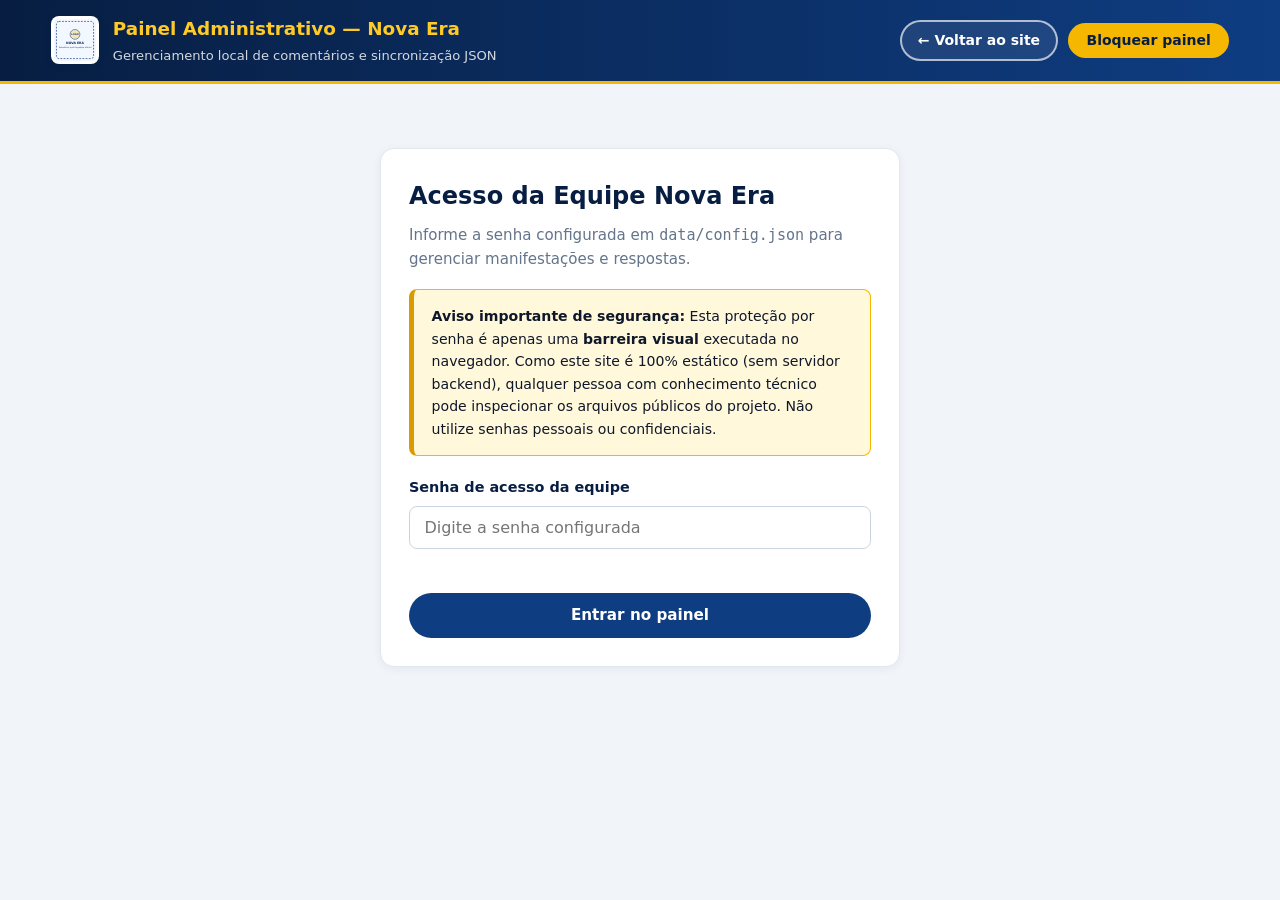
<file: admin.html>
<!DOCTYPE html>
<html lang="pt-BR">
<head>
  <meta charset="UTF-8" />
  <meta name="viewport" content="width=device-width, initial-scale=1.0" />
  <title>Painel Administrativo — Nova Era | Grêmio Estudantil</title>
  <meta name="robots" content="noindex, nofollow" />
  <link rel="icon" type="image/svg+xml" href="./assets/icons/favicon.svg" />
  <link rel="stylesheet" href="./css/style.css" />
  <link rel="stylesheet" href="./css/admin.css" />
</head>
<body class="admin-body">
  <header class="admin-header">
    <div class="container admin-header-inner">
      <div class="admin-brand">
        <div class="brand-logo-slot">
          <img
            src="./assets/logo/logo-placeholder.svg"
            alt="Logotipo Nova Era"
            width="42"
            height="42"
          />
        </div>
        <div>
          <h1>Painel Administrativo — Nova Era</h1>
          <p>Gerenciamento local de comentários e sincronização JSON</p>
        </div>
      </div>

      <div class="admin-header-actions">
        <a href="./index.html" class="btn btn-outline-light btn-sm">&larr; Voltar ao site</a>
        <button type="button" id="admin-logout-btn" class="btn btn-accent btn-sm" hidden>Bloquear painel</button>
      </div>
    </div>
  </header>

  <main class="container admin-main">
    <section id="admin-login-section" class="admin-login-wrapper">
      <div class="card admin-login-card">
        <h2>Acesso da Equipe Nova Era</h2>
        <p class="admin-login-desc">
          Informe a senha configurada em <code>data/config.json</code> para gerenciar manifestações e respostas.
        </p>

        <div class="security-warning" role="alert">
          <strong>Aviso importante de segurança:</strong>
          Esta proteção por senha é apenas uma <strong>barreira visual</strong> executada no navegador.
          Como este site é 100% estático (sem servidor backend), qualquer pessoa com conhecimento técnico pode
          inspecionar os arquivos públicos do projeto. Não utilize senhas pessoais ou confidenciais.
        </div>

        <form id="admin-login-form" novalidate>
          <div class="form-group">
            <label for="admin-password">Senha de acesso da equipe</label>
            <input
              type="password"
              id="admin-password"
              autocomplete="current-password"
              placeholder="Digite a senha configurada"
              required
            />
          </div>
          <p id="admin-login-error" class="field-error" aria-live="polite"></p>
          <button type="submit" class="btn btn-primary btn-block">Entrar no painel</button>
        </form>
      </div>
    </section>

    <section id="admin-panel-section" hidden>
      <div class="security-warning compact" role="note">
        <strong>Fluxo de publicação coletiva:</strong> As edições, exclusões e respostas feitas aqui ficam
        salvas no navegador (<code>localStorage</code>). Para publicar para todos os estudantes, clique em
        <strong>Exportar comentarios.json</strong> e substitua o arquivo <code>data/comentarios.json</code>
        no repositório do site.
      </div>

      <div class="stats-grid">
        <div class="stat-card">
          <span class="stat-label">Total de manifestações</span>
          <strong class="stat-value" id="stat-total">0</strong>
        </div>
        <div class="stat-card stat-answered">
          <span class="stat-label">Respondidos</span>
          <strong class="stat-value" id="stat-respondidos">0</strong>
        </div>
        <div class="stat-card stat-pending">
          <span class="stat-label">Aguardando resposta</span>
          <strong class="stat-value" id="stat-pendentes">0</strong>
        </div>
        <div class="stat-card stat-sync">
          <span class="stat-label">Alterações locais pendentes</span>
          <strong class="stat-value" id="stat-pendentes-sync">0</strong>
        </div>
      </div>

      <div class="card admin-toolbar">
        <div class="toolbar-filters">
          <div class="form-group no-margin">
            <label for="admin-search" class="sr-only">Buscar comentários</label>
            <input
              type="search"
              id="admin-search"
              placeholder="Buscar por nome, turma, ID ou mensagem..."
            />
          </div>
          <div class="form-group no-margin">
            <label for="admin-filter-status" class="sr-only">Filtrar por situação</label>
            <select id="admin-filter-status">
              <option value="todos">Todos os comentários</option>
              <option value="pendentes">Apenas pendentes</option>
              <option value="respondidos">Apenas respondidos</option>
            </select>
          </div>
        </div>

        <div class="toolbar-json-actions">
          <button type="button" id="btn-exportar-json" class="btn btn-accent">
            Exportar comentarios.json
          </button>
          <button type="button" id="btn-importar-json" class="btn btn-primary">
            Importar comentarios.json
          </button>
          <input type="file" id="input-importar-json" accept=".json,application/json" hidden />
          <button type="button" id="btn-resetar-local" class="btn btn-outline-danger">
            Sincronizar com JSON publicado
          </button>
        </div>
      </div>

      <div id="admin-status" class="status-message" aria-live="polite"></div>
      <div id="admin-comentarios-lista" class="admin-list"></div>
    </section>
  </main>

  <div id="admin-reply-modal" class="modal" role="dialog" aria-modal="true" aria-labelledby="reply-modal-title" hidden>
    <div class="modal-backdrop" data-close-reply></div>
    <div class="modal-dialog">
      <button type="button" class="modal-close" id="admin-reply-close" aria-label="Fechar modal">&times;</button>
      <h3 id="reply-modal-title" class="modal-title">Resposta Oficial — Chapa Nova Era</h3>
      <p id="reply-autor-info" class="modal-meta"></p>
      <blockquote id="reply-mensagem-original" class="original-quote"></blockquote>

      <form id="admin-reply-form">
        <input type="hidden" id="reply-id" />
        <div class="form-group">
          <label for="reply-texto">Texto da resposta oficial</label>
          <textarea id="reply-texto" rows="4" maxlength="800" required placeholder="Escreva a resposta oficial da chapa Nova Era..."></textarea>
        </div>
        <div class="form-group">
          <label for="reply-data">Data da resposta</label>
          <input type="date" id="reply-data" required />
        </div>
        <div class="modal-actions">
          <button type="button" id="admin-reply-remove" class="btn btn-outline-danger" hidden>Remover resposta</button>
          <div class="modal-actions-right">
            <button type="button" id="admin-reply-cancel" class="btn btn-secondary">Cancelar</button>
            <button type="submit" class="btn btn-primary">Salvar resposta</button>
          </div>
        </div>
      </form>
    </div>
  </div>

  <div id="admin-edit-modal" class="modal" role="dialog" aria-modal="true" aria-labelledby="edit-modal-title" hidden>
    <div class="modal-backdrop" data-close-edit></div>
    <div class="modal-dialog">
      <button type="button" class="modal-close" id="admin-edit-close" aria-label="Fechar modal">&times;</button>
      <h3 id="edit-modal-title" class="modal-title">Editar Comentário</h3>

      <form id="admin-edit-form">
        <input type="hidden" id="edit-id" />
        <div class="form-group">
          <label for="edit-nome">Nome do estudante</label>
          <input type="text" id="edit-nome" maxlength="80" required />
        </div>
        <div class="form-group">
          <label for="edit-turma">Turma</label>
          <input type="text" id="edit-turma" maxlength="40" required />
        </div>
        <div class="form-group">
          <label for="edit-data">Data</label>
          <input type="date" id="edit-data" required />
        </div>
        <div class="form-group">
          <label for="edit-mensagem">Mensagem</label>
          <textarea id="edit-mensagem" rows="4" maxlength="500" required></textarea>
        </div>
        <div class="modal-actions-right">
          <button type="button" id="admin-edit-cancel" class="btn btn-secondary">Cancelar</button>
          <button type="submit" class="btn btn-primary">Salvar alterações</button>
        </div>
      </form>
    </div>
  </div>

  <div id="admin-delete-modal" class="modal" role="dialog" aria-modal="true" aria-labelledby="delete-modal-title" hidden>
    <div class="modal-backdrop" data-close-delete></div>
    <div class="modal-dialog modal-dialog-sm">
      <button type="button" class="modal-close" id="admin-delete-close" aria-label="Fechar modal">&times;</button>
      <h3 id="delete-modal-title" class="modal-title">Excluir comentário?</h3>
      <p>Esta ação removerá a manifestação da lista local. Lembre-se de exportar o JSON para atualizar a versão pública.</p>
      <blockquote id="delete-preview" class="original-quote"></blockquote>
      <div class="modal-actions-right">
        <button type="button" id="admin-delete-cancel" class="btn btn-secondary">Cancelar</button>
        <button type="button" id="admin-delete-confirm" class="btn btn-danger">Excluir definitivamente</button>
      </div>
    </div>
  </div>

  <div id="toast-container" class="toast-container" aria-live="polite" aria-atomic="true"></div>

  <script src="./js/comentarios.js"></script>
  <script src="./js/admin.js"></script>
</body>
</html>
</file>
<file: css/style.css>
:root {
  --blue-950: #071e42;
  --blue-900: #0a2a5e;
  --blue-800: #0f3d82;
  --blue-700: #1554b0;
  --blue-600: #1e6ce0;
  --blue-100: #e8f0fe;
  --blue-50: #f3f7ff;

  --yellow-600: #d99b00;
  --yellow-500: #f5b700;
  --yellow-400: #ffca28;
  --yellow-100: #fff8db;

  --white: #ffffff;
  --gray-50: #f8fafc;
  --gray-100: #f1f5f9;
  --gray-200: #e2e8f0;
  --gray-300: #cbd5e1;
  --gray-500: #64748b;
  --gray-700: #334155;
  --gray-900: #0f172a;

  --success: #15803d;
  --success-bg: #dcfce7;
  --warning: #a16207;
  --warning-bg: #fef9c3;
  --danger: #b91c1c;
  --danger-bg: #fee2e2;

  --radius-sm: 8px;
  --radius-md: 14px;
  --radius-lg: 22px;
  --radius-full: 9999px;

  --shadow-sm: 0 2px 8px rgba(10, 42, 94, 0.06);
  --shadow-md: 0 10px 26px rgba(10, 42, 94, 0.1);
  --shadow-lg: 0 20px 45px rgba(7, 30, 66, 0.18);

  --header-height: 76px;
  --transition: 0.25s ease;
  --font-sans: system-ui, -apple-system, "Segoe UI", Roboto, "Helvetica Neue", Arial, sans-serif;
}

*,
*::before,
*::after {
  box-sizing: border-box;
}

html {
  scroll-behavior: smooth;
  scroll-padding-top: var(--header-height);
}

@media (prefers-reduced-motion: reduce) {
  html {
    scroll-behavior: auto;
  }
  *,
  *::before,
  *::after {
    animation-duration: 0.01ms !important;
    transition-duration: 0.01ms !important;
  }
}

body {
  margin: 0;
  font-family: var(--font-sans);
  font-size: 1rem;
  line-height: 1.6;
  color: var(--gray-700);
  background-color: var(--white);
  -webkit-font-smoothing: antialiased;
}

img {
  max-width: 100%;
  display: block;
}

a {
  color: inherit;
  text-decoration: none;
}

button,
input,
select,
textarea {
  font-family: inherit;
  font-size: inherit;
}

:focus-visible {
  outline: 3px solid var(--yellow-500);
  outline-offset: 2px;
}

.sr-only {
  position: absolute;
  width: 1px;
  height: 1px;
  padding: 0;
  margin: -1px;
  overflow: hidden;
  clip: rect(0, 0, 0, 0);
  border: 0;
}

.skip-link {
  position: absolute;
  left: 1rem;
  top: -100px;
  z-index: 2000;
  background: var(--yellow-500);
  color: var(--blue-950);
  font-weight: 700;
  padding: 0.75rem 1.25rem;
  border-radius: var(--radius-sm);
  transition: top var(--transition);
}

.skip-link:focus {
  top: 1rem;
}

.container {
  width: min(1180px, 92%);
  margin-inline: auto;
}

.btn {
  display: inline-flex;
  align-items: center;
  justify-content: center;
  gap: 0.5rem;
  padding: 0.7rem 1.35rem;
  border-radius: var(--radius-full);
  border: 2px solid transparent;
  font-weight: 700;
  font-size: 0.95rem;
  cursor: pointer;
  transition: transform var(--transition), background-color var(--transition), box-shadow var(--transition), border-color var(--transition);
}

.btn:hover {
  transform: translateY(-2px);
}

.btn:active {
  transform: translateY(0);
}

.btn-lg {
  padding: 0.9rem 1.75rem;
  font-size: 1rem;
}

.btn-sm {
  padding: 0.45rem 1rem;
  font-size: 0.875rem;
}

.btn-block {
  width: 100%;
}

.btn-primary {
  background-color: var(--blue-800);
  color: var(--white);
}

.btn-primary:hover {
  background-color: var(--blue-700);
  box-shadow: var(--shadow-md);
}

.btn-accent {
  background-color: var(--yellow-500);
  color: var(--blue-950);
}

.btn-accent:hover {
  background-color: var(--yellow-400);
  box-shadow: 0 8px 20px rgba(245, 183, 0, 0.35);
}

.btn-outline-light {
  background-color: rgba(255, 255, 255, 0.08);
  border-color: rgba(255, 255, 255, 0.65);
  color: var(--white);
}

.btn-outline-light:hover {
  background-color: var(--white);
  color: var(--blue-900);
  border-color: var(--white);
}

.btn-secondary {
  background-color: var(--gray-200);
  color: var(--gray-900);
}

.btn-secondary:hover {
  background-color: var(--gray-300);
}

.btn-danger {
  background-color: var(--danger);
  color: var(--white);
}

.btn-outline-danger {
  background-color: transparent;
  border-color: var(--danger);
  color: var(--danger);
}

.btn-outline-danger:hover {
  background-color: var(--danger-bg);
}

.site-header {
  position: sticky;
  top: 0;
  z-index: 1000;
  height: var(--header-height);
  background: linear-gradient(90deg, var(--blue-900) 0%, var(--blue-800) 100%);
  color: var(--white);
  border-bottom: 3px solid var(--yellow-500);
  transition: box-shadow var(--transition);
}

.site-header.scrolled {
  box-shadow: var(--shadow-lg);
}

.header-inner {
  height: 100%;
  display: flex;
  align-items: center;
  justify-content: space-between;
  gap: 1rem;
}

.brand {
  display: flex;
  align-items: center;
  gap: 0.75rem;
  flex-shrink: 0;
}

.brand-logo-slot {
  width: 48px;
  height: 48px;
  border-radius: var(--radius-sm);
  background-color: var(--white);
  padding: 3px;
  display: flex;
  align-items: center;
  justify-content: center;
  overflow: hidden;
  box-shadow: var(--shadow-sm);
}

.brand-logo-slot img {
  width: 100%;
  height: 100%;
  object-fit: contain;
}

.brand-text {
  display: flex;
  flex-direction: column;
  line-height: 1.15;
}

.brand-name {
  font-weight: 800;
  font-size: 1.15rem;
  letter-spacing: 0.05em;
  color: var(--yellow-400);
}

.brand-subtitle {
  font-size: 0.78rem;
  color: rgba(255, 255, 255, 0.88);
  font-weight: 500;
}

.main-nav {
  display: flex;
  align-items: center;
  gap: 1.25rem;
}

.nav-list {
  list-style: none;
  margin: 0;
  padding: 0;
  display: flex;
  align-items: center;
  gap: 0.35rem;
}

.nav-link {
  padding: 0.45rem 0.75rem;
  border-radius: var(--radius-full);
  font-size: 0.93rem;
  font-weight: 600;
  color: rgba(255, 255, 255, 0.92);
  transition: background-color var(--transition), color var(--transition);
}

.nav-link:hover,
.nav-link.active {
  background-color: rgba(255, 255, 255, 0.14);
  color: var(--yellow-400);
}

.nav-toggle {
  display: none;
  flex-direction: column;
  justify-content: center;
  gap: 5px;
  width: 44px;
  height: 44px;
  background: rgba(255, 255, 255, 0.1);
  border: 1px solid rgba(255, 255, 255, 0.25);
  border-radius: var(--radius-sm);
  cursor: pointer;
  padding: 0 10px;
}

.nav-toggle-bar {
  display: block;
  width: 100%;
  height: 2.5px;
  background-color: var(--white);
  border-radius: 2px;
  transition: transform var(--transition), opacity var(--transition);
}

.hero {
  position: relative;
  overflow: hidden;
  background: linear-gradient(135deg, var(--blue-950) 0%, var(--blue-800) 58%, var(--blue-700) 100%);
  color: var(--white);
  padding: 4.5rem 0 5rem;
}

.hero-decor {
  position: absolute;
  inset: 0;
  pointer-events: none;
  color: var(--yellow-400);
}

.hero-shape {
  position: absolute;
}

.hero-shape-1 {
  width: 380px;
  height: 380px;
  top: -110px;
  right: -80px;
  opacity: 0.35;
}

.hero-shape-2 {
  width: 240px;
  height: 240px;
  bottom: -60px;
  left: -60px;
  opacity: 0.35;
}

.hero-grid {
  position: relative;
  z-index: 1;
  display: grid;
  grid-template-columns: 1.25fr 0.9fr;
  align-items: center;
  gap: 3rem;
}

.hero-badge {
  display: inline-flex;
  align-items: center;
  gap: 0.45rem;
  background-color: rgba(245, 183, 0, 0.16);
  border: 1px solid rgba(255, 202, 40, 0.45);
  color: var(--yellow-400);
  padding: 0.35rem 0.95rem;
  border-radius: var(--radius-full);
  font-size: 0.85rem;
  font-weight: 700;
  margin-bottom: 1.25rem;
}

.hero-title {
  margin: 0 0 1.15rem;
  font-size: clamp(2rem, 4vw, 3.1rem);
  line-height: 1.15;
  font-weight: 800;
  color: var(--white);
}

.hero-subtitle {
  margin: 0 0 2rem;
  font-size: clamp(1.02rem, 1.5vw, 1.18rem);
  color: rgba(255, 255, 255, 0.9);
  max-width: 60ch;
}

.hero-actions {
  display: flex;
  flex-wrap: wrap;
  gap: 1rem;
  margin-bottom: 2rem;
}

.hero-highlights {
  display: flex;
  flex-wrap: wrap;
  gap: 1rem 1.75rem;
  font-size: 0.9rem;
  color: rgba(255, 255, 255, 0.88);
}

.hero-highlight-item {
  display: flex;
  align-items: center;
  gap: 0.5rem;
}

.highlight-dot {
  width: 9px;
  height: 9px;
  border-radius: 50%;
  background-color: var(--yellow-500);
  flex-shrink: 0;
}

.hero-card {
  background: rgba(255, 255, 255, 0.09);
  backdrop-filter: blur(8px);
  border: 1px solid rgba(255, 255, 255, 0.18);
  border-radius: var(--radius-lg);
  padding: 2rem;
  text-align: center;
  box-shadow: var(--shadow-lg);
}

.hero-logo-frame {
  background-color: var(--white);
  border-radius: var(--radius-md);
  padding: 1.25rem;
  margin: 0 auto 1.5rem;
  max-width: 260px;
  aspect-ratio: 1 / 1;
  display: flex;
  align-items: center;
  justify-content: center;
  border: 4px solid var(--yellow-500);
}

.hero-logo-frame img {
  width: 100%;
  height: 100%;
  object-fit: contain;
}

.hero-mini-cards {
  display: flex;
  flex-wrap: wrap;
  justify-content: center;
  gap: 0.6rem;
}

.mini-pill {
  display: inline-flex;
  align-items: center;
  gap: 0.4rem;
  padding: 0.45rem 0.85rem;
  border-radius: var(--radius-full);
  background-color: rgba(7, 30, 66, 0.65);
  border: 1px solid rgba(255, 202, 40, 0.35);
  color: var(--yellow-400);
  font-size: 0.82rem;
  font-weight: 600;
}

.section {
  padding: 4.5rem 0;
}

.section-light {
  background-color: var(--white);
}

.section-muted {
  background-color: var(--gray-50);
}

.section-header {
  text-align: center;
  max-width: 680px;
  margin: 0 auto 3rem;
}

.section-eyebrow {
  display: inline-block;
  padding: 0.25rem 0.85rem;
  border-radius: var(--radius-full);
  background-color: var(--blue-100);
  color: var(--blue-800);
  font-size: 0.8rem;
  font-weight: 800;
  text-transform: uppercase;
  letter-spacing: 0.06em;
  margin-bottom: 0.65rem;
}

.section-title {
  margin: 0 0 0.75rem;
  font-size: clamp(1.75rem, 3vw, 2.35rem);
  color: var(--blue-950);
  font-weight: 800;
  line-height: 1.2;
}

.section-description {
  margin: 0;
  color: var(--gray-500);
  font-size: 1.04rem;
}

.card {
  background-color: var(--white);
  border: 1px solid var(--gray-200);
  border-radius: var(--radius-md);
  padding: 1.75rem;
  box-shadow: var(--shadow-sm);
}

.sobre-grid {
  display: grid;
  grid-template-columns: 1.1fr 1fr;
  gap: 2rem;
  align-items: start;
}

.editable-notice {
  background-color: var(--yellow-100);
  border-left: 4px solid var(--yellow-500);
  color: var(--gray-900);
  padding: 0.85rem 1rem;
  border-radius: var(--radius-sm);
  font-size: 0.9rem;
  margin-bottom: 1.5rem;
}

.sobre-story h3 {
  margin: 1.4rem 0 0.5rem;
  color: var(--blue-800);
  font-size: 1.15rem;
}

.sobre-story h3:first-of-type {
  margin-top: 0;
}

.sobre-story p {
  margin: 0;
}

.valores-intro-card {
  background: linear-gradient(135deg, var(--blue-800), var(--blue-900));
  color: var(--white);
  border: none;
  margin-bottom: 1.5rem;
}

.valores-intro-card h3 {
  margin: 0 0 0.5rem;
  color: var(--yellow-400);
}

.valores-intro-card p {
  margin: 0;
  color: rgba(255, 255, 255, 0.9);
}

.valores-heading {
  margin: 0 0 1rem;
  color: var(--blue-950);
  font-size: 1.15rem;
}

.principios-grid {
  display: grid;
  grid-template-columns: repeat(2, minmax(0, 1fr));
  gap: 0.9rem;
}

.principio-card {
  display: flex;
  gap: 0.85rem;
  align-items: flex-start;
  background-color: var(--gray-50);
  border: 1px solid var(--gray-200);
  border-radius: var(--radius-md);
  padding: 1rem;
  transition: transform var(--transition), border-color var(--transition), box-shadow var(--transition);
}

.principio-card:hover {
  transform: translateY(-3px);
  border-color: var(--blue-600);
  box-shadow: var(--shadow-sm);
}

.principio-icon {
  flex-shrink: 0;
  width: 34px;
  height: 34px;
  border-radius: var(--radius-sm);
  background-color: var(--yellow-500);
  color: var(--blue-950);
  font-weight: 800;
  font-size: 0.85rem;
  display: flex;
  align-items: center;
  justify-content: center;
}

.principio-card h4 {
  margin: 0 0 0.25rem;
  color: var(--blue-900);
  font-size: 0.98rem;
}

.principio-card p {
  margin: 0;
  font-size: 0.86rem;
  color: var(--gray-500);
  line-height: 1.45;
}

.equipe-grid {
  display: grid;
  grid-template-columns: repeat(auto-fill, minmax(255px, 1fr));
  gap: 1.5rem;
}

.membro-card {
  background-color: var(--white);
  border: 1px solid var(--gray-200);
  border-radius: var(--radius-md);
  overflow: hidden;
  box-shadow: var(--shadow-sm);
  display: flex;
  flex-direction: column;
  transition: transform var(--transition), box-shadow var(--transition);
}

.membro-card:hover {
  transform: translateY(-4px);
  box-shadow: var(--shadow-md);
}

.membro-foto-wrap {
  position: relative;
  aspect-ratio: 4 / 5;
  background-color: var#071e42);
  overflow: hidden;
}

.membro-foto {
  width: 100%;
  height: 100%;
  object-fit: cover;
}

.membro-cargo-badge {
  position: absolute;
  left: 0.75rem;
  bottom: 0.75rem;
  background-color: var(--yellow-500);
  color: var(--blue-950);
  font-weight: 800;
  font-size: 0.78rem;
  padding: 0.28rem 0.75rem;
  border-radius: var(--radius-full);
  box-shadow: var(--shadow-sm);
}

.membro-body {
  padding: 1.25rem;
  flex: 1;
  display: flex;
  flex-direction: column;
}

.membro-nome {
  margin: 0 0 0.25rem;
  color: var(--blue-950);
  font-size: 1.1rem;
}

.membro-turma {
  margin: 0 0 0.75rem;
  color: var(--blue-700);
  font-weight: 700;
  font-size: 0.88rem;
}

.membro-desc {
  margin: 0;
  font-size: 0.9rem;
  color: var(--gray-500);
}

.projetos-filtros {
  display: flex;
  flex-wrap: wrap;
  align-items: center;
  justify-content: space-between;
  gap: 1rem 1.5rem;
  background-color: var(--gray-50);
  border: 1px solid var(--gray-200);
  border-radius: var(--radius-md);
  padding: 1rem 1.25rem;
  margin-bottom: 2rem;
}

.filtro-grupo {
  display: flex;
  flex-wrap: wrap;
  align-items: center;
  gap: 0.75rem;
}

.filtro-label {
  font-weight: 700;
  color: var(--blue-950);
  font-size: 0.92rem;
}

.filtro-select {
  padding: 0.48rem 0.9rem;
  border-radius: var(--radius-sm);
  border: 1px solid var(--gray-300);
  background-color: var(--white);
  color: var(--gray-900);
  font-weight: 600;
}

.filtro-pills {
  display: flex;
  flex-wrap: wrap;
  gap: 0.45rem;
}

.pill-btn {
  padding: 0.42rem 0.9rem;
  border-radius: var(--radius-full);
  border: 1px solid var(--gray-300);
  background-color: var(--white);
  color: var(--gray-700);
  font-weight: 600;
  font-size: 0.86rem;
  cursor: pointer;
  transition: all var(--transition);
}

.pill-btn:hover {
  border-color: var(--blue-700);
  color: var(--blue-800);
}

.pill-btn.active {
  background-color: var(--blue-800);
  border-color: var(--blue-800);
  color: var(--white);
}

.projetos-grid {
  display: grid;
  grid-template-columns: repeat(auto-fill, minmax(310px, 1fr));
  gap: 1.5rem;
}

.projeto-card {
  background-color: var(--white);
  border: 1px solid var(--gray-200);
  border-radius: var(--radius-md);
  overflow: hidden;
  box-shadow: var(--shadow-sm);
  display: flex;
  flex-direction: column;
  transition: transform var(--transition), box-shadow var(--transition);
}

.projeto-card:hover {
  transform: translateY(-4px);
  box-shadow: var(--shadow-md);
}

.projeto-img-wrap {
  aspect-ratio: 16 / 9;
  background-color: var(--blue-50);
  overflow: hidden;
}

.projeto-img {
  width: 100%;
  height: 100%;
  object-fit: cover;
}

.projeto-body {
  padding: 1.35rem;
  display: flex;
  flex-direction: column;
  flex: 1;
}

.projeto-meta {
  display: flex;
  flex-wrap: wrap;
  justify-content: space-between;
  align-items: center;
  gap: 0.5rem;
  margin-bottom: 0.75rem;
}

.projeto-categoria {
  font-size: 0.8rem;
  font-weight: 700;
  color: var(--blue-700);
  background-color: var(--blue-100);
  padding: 0.22rem 0.65rem;
  border-radius: var(--radius-full);
}

.status-badge {
  font-size: 0.78rem;
  font-weight: 800;
  padding: 0.22rem 0.7rem;
  border-radius: var(--radius-full);
}

.status-planejado {
  background-color: var(--blue-100);
  color: var(--blue-900);
}

.status-andamento {
  background-color: var(--warning-bg);
  color: var(--warning);
}

.status-concluido {
  background-color: var(--success-bg);
  color: var(--success);
}

.projeto-titulo {
  margin: 0 0 0.5rem;
  font-size: 1.15rem;
  color: var(--blue-950);
}

.projeto-desc {
  margin: 0;
  color: var(--gray-500);
  font-size: 0.94rem;
}

.noticias-grid {
  display: grid;
  grid-template-columns: repeat(auto-fill, minmax(310px, 1fr));
  gap: 1.5rem;
}

.noticia-card {
  background-color: var(--white);
  border: 1px solid var(--gray-200);
  border-radius: var(--radius-md);
  overflow: hidden;
  box-shadow: var(--shadow-sm);
  display: flex;
  flex-direction: column;
  transition: transform var(--transition), box-shadow var(--transition);
}

.noticia-card:hover {
  transform: translateY(-4px);
  box-shadow: var(--shadow-md);
}

.noticia-img-wrap {
  aspect-ratio: 16 / 9;
  background-color: var(--blue-50);
  overflow: hidden;
}

.noticia-img {
  width: 100%;
  height: 100%;
  object-fit: cover;
}

.noticia-body {
  padding: 1.35rem;
  display: flex;
  flex-direction: column;
  flex: 1;
}

.noticia-meta {
  display: flex;
  flex-wrap: wrap;
  align-items: center;
  gap: 0.6rem;
  margin-bottom: 0.6rem;
  font-size: 0.82rem;
  color: var(--gray-500);
}

.noticia-tipo {
  background-color: var(--yellow-100);
  color: var(--blue-950);
  font-weight: 700;
  padding: 0.18rem 0.6rem;
  border-radius: var(--radius-full);
}

.noticia-titulo {
  margin: 0 0 0.6rem;
  color: var(--blue-950);
  font-size: 1.14rem;
  line-height: 1.35;
}

.noticia-resumo {
  margin: 0 0 1rem;
  color: var(--gray-500);
  font-size: 0.93rem;
  flex: 1;
}

.noticia-ler-btn {
  align-self: flex-start;
  background: none;
  border: none;
  padding: 0;
  color: var(--blue-800);
  font-weight: 700;
  cursor: pointer;
  font-size: 0.92rem;
}

.noticia-ler-btn:hover {
  text-decoration: underline;
}

.participacao-layout {
  display: grid;
  grid-template-columns: 0.95fr 1.25fr;
  gap: 2rem;
  align-items: start;
}

.form-card h3 {
  margin: 0 0 1rem;
  color: var(--blue-950);
  font-size: 1.3rem;
}

.moderation-alert {
  display: flex;
  gap: 0.75rem;
  align-items: flex-start;
  background-color: var(--blue-50);
  border: 1px solid var(--blue-100);
  border-left: 4px solid var(--blue-800);
  border-radius: var(--radius-sm);
  padding: 0.9rem 1rem;
  margin-bottom: 1.25rem;
  font-size: 0.86rem;
  color: var(--gray-700);
}

.moderation-alert svg {
  flex-shrink: 0;
  color: var(--blue-800);
  margin-top: 2px;
}

.moderation-alert p {
  margin: 0.25rem 0 0;
}

.form-group {
  margin-bottom: 1.05rem;
}

.form-group label {
  display: block;
  font-weight: 700;
  font-size: 0.9rem;
  color: var(--blue-950);
  margin-bottom: 0.38rem;
}

.label-row {
  display: flex;
  justify-content: space-between;
  align-items: center;
}

.char-counter {
  font-size: 0.8rem;
  color: var(--gray-500);
  font-weight: 600;
}

.required {
  color: var(--danger);
}

.form-group input,
.form-group select,
.form-group textarea {
  width: 100%;
  padding: 0.7rem 0.9rem;
  border: 1.5px solid var(--gray-300);
  border-radius: var(--radius-sm);
  background-color: var(--white);
  color: var(--gray-900);
  transition: border-color var(--transition), box-shadow var(--transition);
}

.form-group input:focus,
.form-group select:focus,
.form-group textarea:focus {
  outline: none;
  border-color: var(--blue-700);
  box-shadow: 0 0 0 3px rgba(21, 84, 176, 0.14);
}

.form-group input.invalid,
.form-group textarea.invalid {
  border-color: var(--danger);
}

.field-error {
  display: block;
  margin-top: 0.28rem;
  color: var(--danger);
  font-size: 0.82rem;
  font-weight: 600;
  min-height: 1.1em;
}

.form-feedback {
  margin-top: 1rem;
  padding: 0.85rem 1rem;
  border-radius: var(--radius-sm);
  font-size: 0.9rem;
  font-weight: 600;
  display: none;
}

.form-feedback.show {
  display: block;
}

.form-feedback.success {
  background-color: var(--success-bg);
  color: var(--success);
  border: 1px solid #86efac;
}

.form-feedback.error {
  background-color: var(--danger-bg);
  color: var(--danger);
  border: 1px solid #fca5a5;
}

.comentarios-toolbar {
  display: flex;
  flex-wrap: wrap;
  justify-content: space-between;
  align-items: center;
  gap: 0.75rem;
  margin-bottom: 1.25rem;
  padding-bottom: 0.85rem;
  border-bottom: 2px solid var(--gray-200);
}

.comentarios-toolbar h3 {
  margin: 0;
  color: var(--blue-950);
}

.comentarios-count {
  margin: 0.15rem 0 0;
  font-size: 0.88rem;
  color: var(--gray-500);
}

.admin-subtle-link {
  font-size: 0.85rem;
  font-weight: 700;
  color: var(--blue-800);
  background-color: var(--blue-50);
  padding: 0.42rem 0.85rem;
  border-radius: var(--radius-full);
  border: 1px solid var(--blue-100);
}

.admin-subtle-link:hover {
  background-color: var(--blue-100);
}

.comentarios-lista {
  display: flex;
  flex-direction: column;
  gap: 1rem;
}

.comentario-card {
  background-color: var(--white);
  border: 1px solid var(--gray-200);
  border-radius: var(--radius-md);
  padding: 1.25rem;
  box-shadow: var(--shadow-sm);
}

.comentario-card.is-local {
  border-left: 4px solid var(--yellow-500);
}

.comentario-header {
  display: flex;
  flex-wrap: wrap;
  justify-content: space-between;
  align-items: flex-start;
  gap: 0.5rem;
  margin-bottom: 0.65rem;
}

.comentario-autor {
  display: flex;
  flex-wrap: wrap;
  align-items: center;
  gap: 0.5rem;
}

.comentario-nome {
  font-weight: 800;
  color: var(--blue-950);
}

.comentario-turma {
  font-size: 0.78rem;
  font-weight: 700;
  background-color: var(--blue-100);
  color: var(--blue-800);
  padding: 0.16rem 0.6rem;
  border-radius: var(--radius-full);
}

.comentario-local-badge {
  font-size: 0.75rem;
  font-weight: 700;
  background-color: var(--yellow-100);
  color: var(--warning);
  padding: 0.16rem 0.6rem;
  border-radius: var(--radius-full);
}

.comentario-data {
  font-size: 0.82rem;
  color: var(--gray-500);
}

.comentario-texto {
  margin: 0 0 0.9rem;
  color: var(--gray-700);
  white-space: pre-wrap;
  word-break: break-word;
}

.comentario-footer {
  display: flex;
  justify-content: flex-end;
}

.btn-responder {
  background-color: var(--blue-50);
  color: var(--blue-800);
  border: 1px solid var(--blue-100);
  border-radius: var(--radius-full);
  padding: 0.35rem 0.85rem;
  font-size: 0.82rem;
  font-weight: 700;
  cursor: pointer;
  transition: background-color var(--transition);
}

.btn-responder:hover {
  background-color: var(--blue-100);
}

.resposta-oficial {
  margin-top: 0.95rem;
  padding: 0.95rem 1.1rem;
  background: linear-gradient(135deg, var(--blue-50), #fffdf4);
  border: 1px solid var(--blue-100);
  border-left: 4px solid var(--yellow-500);
  border-radius: var(--radius-sm);
}

.resposta-header {
  display: flex;
  flex-wrap: wrap;
  justify-content: space-between;
  align-items: center;
  gap: 0.5rem;
  margin-bottom: 0.4rem;
}

.resposta-badge {
  font-size: 0.78rem;
  font-weight: 800;
  color: var(--blue-900);
  background-color: var(--yellow-400);
  padding: 0.16rem 0.65rem;
  border-radius: var(--radius-full);
}

.resposta-data {
  font-size: 0.78rem;
  color: var(--gray-500);
}

.resposta-texto {
  margin: 0;
  font-size: 0.94rem;
  color: var(--gray-900);
  white-space: pre-wrap;
  word-break: break-word;
}

.inline-reply-box {
  margin-top: 0.95rem;
  padding: 1rem;
  background-color: var(--gray-50);
  border: 1px solid var(--gray-200);
  border-radius: var(--radius-sm);
}

.inline-reply-note {
  margin: 0 0 0.75rem;
  font-size: 0.82rem;
  color: var(--gray-500);
}

.inline-reply-actions {
  display: flex;
  justify-content: flex-end;
  gap: 0.5rem;
  margin-top: 0.65rem;
}

.section-social {
  background: linear-gradient(135deg, var(--blue-900) 0%, var(--blue-800) 100%);
  color: var(--white);
}

.section-header-light .section-title {
  color: var(--white);
}

.section-header-light .section-description {
  color: rgba(255, 255, 255, 0.86);
}

.section-eyebrow-light {
  background-color: rgba(255, 202, 40, 0.2);
  color: var(--yellow-400);
}

.social-cards-grid {
  display: grid;
  grid-template-columns: repeat(3, minmax(0, 1fr));
  gap: 1.5rem;
}

.social-card {
  display: flex;
  align-items: center;
  gap: 1.1rem;
  background-color: rgba(255, 255, 255, 0.1);
  border: 1px solid rgba(255, 255, 255, 0.2);
  border-radius: var(--radius-md);
  padding: 1.4rem;
  color: var(--white);
  transition: transform var(--transition), background-color var(--transition), border-color var(--transition);
}

.social-card:hover {
  transform: translateY(-4px);
  background-color: rgba(255, 255, 255, 0.16);
  border-color: var(--yellow-400);
}

.social-icon-wrap {
  width: 54px;
  height: 54px;
  flex-shrink: 0;
  border-radius: var(--radius-md);
  background-color: var(--yellow-500);
  color: var(--blue-950);
  display: flex;
  align-items: center;
  justify-content: center;
}

.social-card h3 {
  margin: 0 0 0.2rem;
  font-size: 1.12rem;
}

.social-card p {
  margin: 0 0 0.35rem;
  font-size: 0.88rem;
  color: rgba(255, 255, 255, 0.85);
}

.social-action {
  font-size: 0.84rem;
  font-weight: 700;
  color: var(--yellow-400);
}

.site-footer {
  background-color: var(--blue-950);
  color: rgba(255, 255, 255, 0.88);
  padding-top: 3.5rem;
}

.footer-grid {
  display: grid;
  grid-template-columns: 1.3fr 1fr 1fr;
  gap: 2.5rem;
  padding-bottom: 2.5rem;
}

.footer-brand-head {
  display: flex;
  align-items: center;
  gap: 0.8rem;
  margin-bottom: 1rem;
}

.footer-title {
  display: block;
  color: var(--yellow-400);
  font-size: 1.2rem;
  letter-spacing: 0.04em;
}

.footer-subtitle {
  font-size: 0.85rem;
  color: rgba(255, 255, 255, 0.78);
}

.footer-phrase {
  margin: 0;
  font-size: 0.92rem;
  max-width: 40ch;
  color: rgba(255, 255, 255, 0.78);
}

.footer-links h4,
.footer-social-col h4 {
  margin: 0 0 1rem;
  color: var(--white);
  font-size: 1rem;
}

.footer-links ul {
  list-style: none;
  margin: 0;
  padding: 0;
  display: grid;
  gap: 0.45rem;
}

.footer-links a {
  font-size: 0.92rem;
  color: rgba(255, 255, 255, 0.78);
  transition: color var(--transition);
}

.footer-links a:hover {
  color: var(--yellow-400);
}

.footer-social-icons {
  display: flex;
  flex-wrap: wrap;
  gap: 0.6rem;
  margin-bottom: 1.2rem;
}

.footer-social-icons a {
  padding: 0.42rem 0.85rem;
  border-radius: var(--radius-full);
  background-color: rgba(255, 255, 255, 0.1);
  font-size: 0.85rem;
  font-weight: 600;
  transition: background-color var(--transition), color var(--transition);
}

.footer-social-icons a:hover {
  background-color: var(--yellow-500);
  color: var(--blue-950);
}

.footer-admin-btn {
  display: inline-block;
  font-size: 0.84rem;
  font-weight: 700;
  color: var(--yellow-400);
  border: 1px solid rgba(255, 202, 40, 0.4);
  padding: 0.45rem 0.9rem;
  border-radius: var(--radius-sm);
}

.footer-admin-btn:hover {
  background-color: rgba(255, 202, 40, 0.12);
}

.footer-bottom {
  border-top: 1px solid rgba(255, 255, 255, 0.12);
  padding: 1.15rem 0;
  font-size: 0.86rem;
  color: rgba(255, 255, 255, 0.74);
}

.footer-bottom-inner {
  display: flex;
  flex-wrap: wrap;
  justify-content: space-between;
  gap: 0.5rem 1rem;
}

.footer-bottom p {
  margin: 0;
}

.status-message:empty {
  display: none;
}

.status-message {
  background-color: var(--blue-50);
  border: 1px solid var(--blue-100);
  color: var(--blue-900);
  padding: 1rem 1.25rem;
  border-radius: var(--radius-sm);
  margin-bottom: 1.25rem;
  font-size: 0.93rem;
}

.status-message.is-error {
  background-color: var(--danger-bg);
  border-color: #fca5a5;
  color: var(--danger);
}

.empty-state {
  grid-column: 1 / -1;
  text-align: center;
  background-color: var(--white);
  border: 1px dashed var(--gray-300);
  border-radius: var(--radius-md);
  padding: 2.25rem 1.5rem;
  color: var(--gray-500);
}

.modal[hidden] {
  display: none;
}

.modal {
  position: fixed;
  inset: 0;
  z-index: 1500;
  display: flex;
  align-items: center;
  justify-content: center;
  padding: 1rem;
}

.modal-backdrop {
  position: absolute;
  inset: 0;
  background-color: rgba(7, 30, 66, 0.68);
  backdrop-filter: blur(2px);
}

.modal-dialog {
  position: relative;
  z-index: 1;
  background-color: var(--white);
  border-radius: var(--radius-md);
  width: min(620px, 100%);
  max-height: 90vh;
  overflow-y: auto;
  padding: 1.75rem;
  box-shadow: var(--shadow-lg);
}

.modal-dialog-sm {
  width: min(460px, 100%);
}

.modal-close {
  position: absolute;
  top: 0.9rem;
  right: 0.9rem;
  width: 36px;
  height: 36px;
  border: none;
  border-radius: 50%;
  background-color: var(--gray-100);
  color: var(--gray-900);
  font-size: 1.4rem;
  line-height: 1;
  cursor: pointer;
}

.modal-close:hover {
  background-color: var(--gray-200);
}

.modal-meta {
  font-size: 0.85rem;
  color: var(--gray-500);
  margin-bottom: 0.4rem;
}

.modal-title {
  margin: 0 0 1rem;
  color: var(--blue-950);
  padding-right: 2rem;
}

.modal-image {
  width: 100%;
  max-height: 280px;
  object-fit: cover;
  border-radius: var(--radius-sm);
  margin-bottom: 1rem;
}

.modal-body {
  color: var(--gray-700);
  white-space: pre-line;
}

.toast-container {
  position: fixed;
  right: 1rem;
  bottom: 1rem;
  z-index: 2000;
  display: flex;
  flex-direction: column;
  gap: 0.6rem;
  max-width: min(360px, calc(100vw - 2rem));
}

.toast {
  background-color: var(--blue-950);
  color: var(--white);
  border-left: 4px solid var(--yellow-500);
  padding: 0.85rem 1.1rem;
  border-radius: var(--radius-sm);
  box-shadow: var(--shadow-lg);
  font-size: 0.9rem;
  font-weight: 600;
  animation: slideInToast 0.25s ease;
}

.toast.success {
  border-left-color: #22c55e;
}

.toast.error {
  border-left-color: #ef4444;
}

@keyframes slideInToast {
  from {
    opacity: 0;
    transform: translateY(12px);
  }
  to {
    opacity: 1;
    transform: translateY(0);
  }
}

@media (max-width: 1024px) {
  .hero-grid,
  .sobre-grid,
  .participacao-layout {
    grid-template-columns: 1fr;
  }

  .social-cards-grid {
    grid-template-columns: 1fr;
  }

  .footer-grid {
    grid-template-columns: 1fr 1fr;
  }

  .nav-toggle {
    display: flex;
  }

  .main-nav {
    position: fixed;
    top: var(--header-height);
    left: 0;
    right: 0;
    background-color: var(--blue-950);
    flex-direction: column;
    align-items: stretch;
    padding: 1.25rem 4%;
    border-bottom: 3px solid var(--yellow-500);
    box-shadow: var(--shadow-lg);
    transform: translateY(-120%);
    opacity: 0;
    pointer-events: none;
    transition: transform var(--transition), opacity var(--transition);
  }

  .main-nav.open {
    transform: translateY(0);
    opacity: 1;
    pointer-events: auto;
  }

  .nav-list {
    flex-direction: column;
    align-items: stretch;
  }

  .nav-link {
    display: block;
    padding: 0.7rem 0.9rem;
  }

  .nav-cta {
    width: 100%;
  }
}

@media (max-width: 640px) {
  .section {
    padding: 3.25rem 0;
  }

  .hero {
    padding: 3.25rem 0 3.75rem;
  }

  .principios-grid,
  .footer-grid {
    grid-template-columns: 1fr;
  }
}
</file>
<file: css/admin.css>
.admin-body {
  background-color: var(--gray-100);
  min-height: 100vh;
}

.admin-header {
  background: linear-gradient(90deg, var(--blue-950) 0%, var(--blue-800) 100%);
  color: var(--white);
  border-bottom: 3px solid var(--yellow-500);
  padding: 0.9rem 0;
}

.admin-header-inner {
  display: flex;
  flex-wrap: wrap;
  justify-content: space-between;
  align-items: center;
  gap: 1rem;
}

.admin-brand {
  display: flex;
  align-items: center;
  gap: 0.85rem;
}

.admin-brand h1 {
  margin: 0;
  font-size: 1.15rem;
  color: var(--yellow-400);
}

.admin-brand p {
  margin: 0.1rem 0 0;
  font-size: 0.82rem;
  color: rgba(255, 255, 255, 0.82);
}

.admin-header-actions {
  display: flex;
  align-items: center;
  gap: 0.65rem;
}

.admin-main {
  padding: 2rem 0 4rem;
}

.admin-login-wrapper {
  display: flex;
  justify-content: center;
  padding: 2rem 0;
}

.admin-login-card {
  width: min(520px, 100%);
}

.admin-login-card h2 {
  margin: 0 0 0.5rem;
  color: var(--blue-950);
}

.admin-login-desc {
  margin: 0 0 1.1rem;
  color: var(--gray-500);
  font-size: 0.94rem;
}

.security-warning {
  background-color: var(--yellow-100);
  border: 1px solid var(--yellow-500);
  border-left: 5px solid var(--yellow-600);
  color: var(--gray-900);
  padding: 0.95rem 1.1rem;
  border-radius: var(--radius-sm);
  font-size: 0.88rem;
  margin-bottom: 1.25rem;
}

.security-warning.compact {
  background-color: var(--blue-50);
  border-color: var(--blue-100);
  border-left-color: var(--blue-800);
}

.stats-grid {
  display: grid;
  grid-template-columns: repeat(4, minmax(0, 1fr));
  gap: 1rem;
  margin-bottom: 1.5rem;
}

.stat-card {
  background-color: var(--white);
  border: 1px solid var(--gray-200);
  border-top: 4px solid var(--blue-800);
  border-radius: var(--radius-md);
  padding: 1.1rem 1.25rem;
  box-shadow: var(--shadow-sm);
}

.stat-card.stat-answered {
  border-top-color: var(--success);
}

.stat-card.stat-pending {
  border-top-color: var(--yellow-500);
}

.stat-card.stat-sync {
  border-top-color: var(--blue-600);
}

.stat-label {
  display: block;
  font-size: 0.82rem;
  font-weight: 700;
  color: var(--gray-500);
  margin-bottom: 0.35rem;
}

.stat-value {
  font-size: 1.85rem;
  color: var(--blue-950);
}

.admin-toolbar {
  display: flex;
  flex-wrap: wrap;
  justify-content: space-between;
  align-items: center;
  gap: 1rem;
  margin-bottom: 1.5rem;
  padding: 1.15rem 1.25rem;
}

.toolbar-filters {
  display: flex;
  flex-wrap: wrap;
  gap: 0.75rem;
  flex: 1;
  min-width: 260px;
}

.toolbar-filters .form-group {
  flex: 1;
  min-width: 190px;
}

.no-margin {
  margin-bottom: 0;
}

.toolbar-json-actions {
  display: flex;
  flex-wrap: wrap;
  gap: 0.65rem;
}

.admin-list {
  display: flex;
  flex-direction: column;
  gap: 1rem;
}

.admin-comment-card {
  background-color: var(--white);
  border: 1px solid var(--gray-200);
  border-radius: var(--radius-md);
  padding: 1.25rem;
  box-shadow: var(--shadow-sm);
}

.admin-comment-top {
  display: flex;
  flex-wrap: wrap;
  justify-content: space-between;
  align-items: center;
  gap: 0.65rem;
  margin-bottom: 0.75rem;
  padding-bottom: 0.65rem;
  border-bottom: 1px solid var(--gray-100);
}

.admin-comment-meta {
  display: flex;
  flex-wrap: wrap;
  align-items: center;
  gap: 0.5rem;
}

.comment-id-tag {
  font-family: ui-monospace, SFMono-Regular, Menlo, monospace;
  font-size: 0.75rem;
  background-color: var(--gray-100);
  color: var(--gray-700);
  padding: 0.18rem 0.5rem;
  border-radius: 4px;
}

.admin-comment-actions {
  display: flex;
  flex-wrap: wrap;
  gap: 0.5rem;
  margin-top: 1rem;
}

.original-quote {
  margin: 0 0 1rem;
  padding: 0.85rem 1rem;
  background-color: var(--gray-50);
  border-left: 4px solid var(--blue-700);
  border-radius: var(--radius-sm);
  font-size: 0.92rem;
  color: var(--gray-700);
}

.modal-actions {
  display: flex;
  flex-wrap: wrap;
  justify-content: space-between;
  align-items: center;
  gap: 0.75rem;
  margin-top: 1.25rem;
}

.modal-actions-right {
  display: flex;
  flex-wrap: wrap;
  justify-content: flex-end;
  gap: 0.65rem;
  margin-left: auto;
}

@media (max-width: 900px) {
  .stats-grid {
    grid-template-columns: repeat(2, minmax(0, 1fr));
  }
}

@media (max-width: 540px) {
  .stats-grid {
    grid-template-columns: 1fr;
  }
}
</file>
